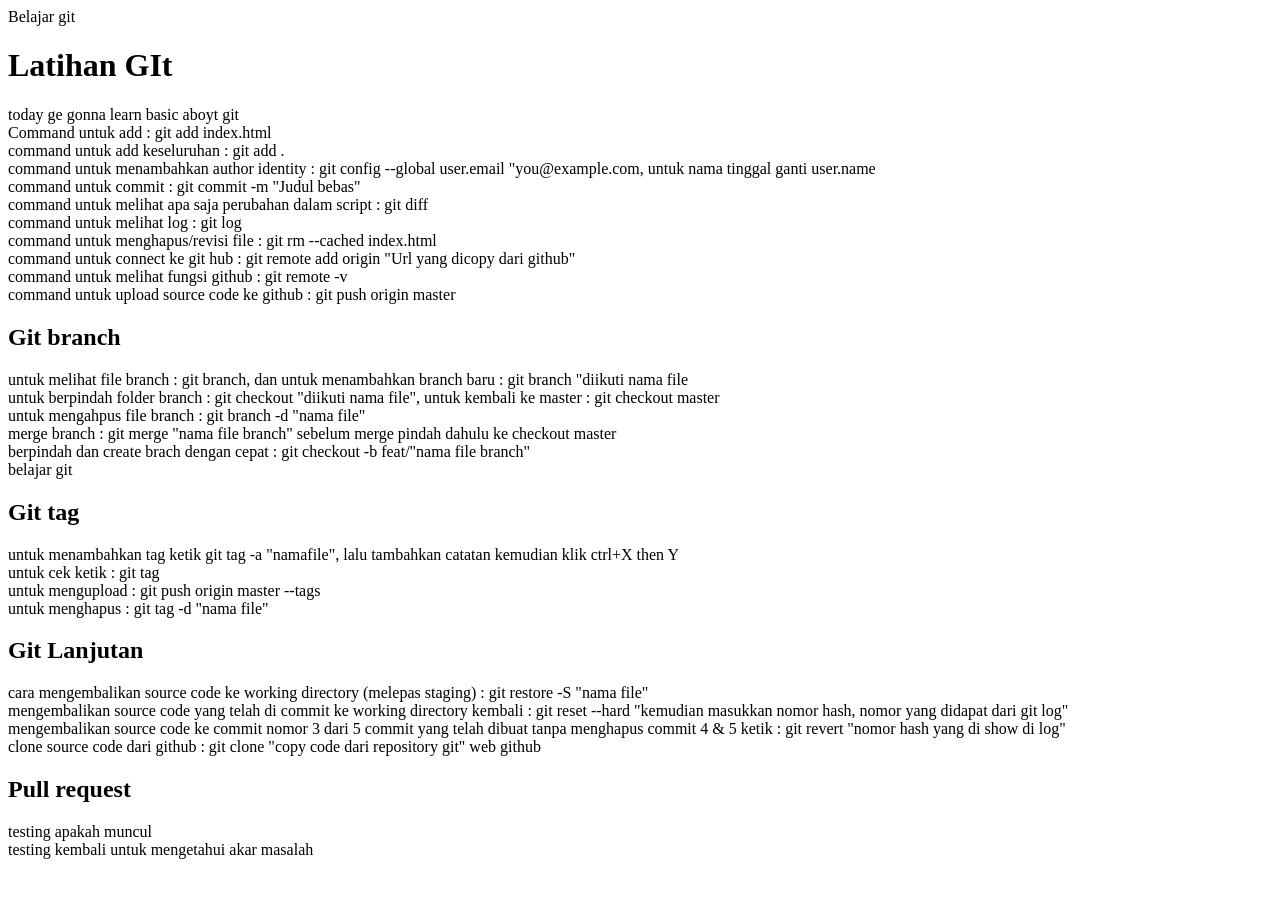
<file: index.html>
<!DOCTYPE html>
<html lang="en">
<head>
    <meta charset="UTF-8">
    <meta name="viewport" content="width=device-width, initial-scale=1.0">
    <title>Latihan Git</title>
</head>
<body>
    <header>Belajar git</header>
    <h1>Latihan GIt</h1>
        <div>today ge gonna learn basic aboyt git</div>
    <div> Command untuk add : git add index.html </div>
    <div> command untuk add keseluruhan : git add .</div>
    <div> command untuk menambahkan author identity : git config --global user.email "you@example.com, untuk nama tinggal ganti user.name </div>
    <div> command untuk commit : git commit -m "Judul bebas"</div>
    <div> command untuk melihat apa saja perubahan dalam script : git diff</div>
    <div> command untuk melihat log : git log</div>
    <div> command untuk menghapus/revisi file : git rm --cached index.html</div>
    <div> command untuk connect ke git hub : git remote add origin "Url yang dicopy dari github"</div>
    <div> command untuk melihat fungsi github : git remote -v</div>
    <div> command untuk upload source code ke github : git push origin master</div>

    <h2>Git branch</h2>
    <div> untuk melihat file branch : git branch, dan untuk menambahkan branch baru : git branch "diikuti nama file</div>
    <div> untuk berpindah folder branch : git checkout "diikuti nama file", untuk kembali ke master : git checkout master</div>
    <div>untuk mengahpus file branch : git branch -d "nama file"</div>
    <div>merge branch : git merge "nama file branch" sebelum merge pindah dahulu ke checkout master</div>
    <div>berpindah dan create brach dengan cepat : git checkout -b feat/"nama file branch"</div>
    <footer> belajar git </footer>

    <h2>Git tag</h2>
    <div>untuk menambahkan tag ketik git tag -a "namafile", lalu tambahkan catatan kemudian klik ctrl+X then Y</div>
    <div>untuk cek ketik : git tag</div>
    <div>untuk mengupload : git push origin master --tags</div>
    <div>untuk menghapus : git tag -d "nama file"</div>

    <h2>Git Lanjutan</h2>
    <div>cara mengembalikan source code ke working directory (melepas staging) : git restore -S "nama file" </div>
    <div>mengembalikan source code yang telah di commit ke working directory kembali : git reset --hard "kemudian masukkan nomor hash, nomor yang didapat dari git log"</div>
    <div>mengembalikan source code ke commit nomor 3 dari 5 commit yang telah dibuat tanpa menghapus commit 4 & 5 ketik : git revert "nomor hash yang di show di log"</div>
    <div>clone source code dari github : git clone "copy code dari repository git" web github</div>

    <h2>Pull request </h2>
    <div>testing apakah muncul</div>
    <div>testing kembali untuk mengetahui akar masalah</div>
</body>
</html>
</file>
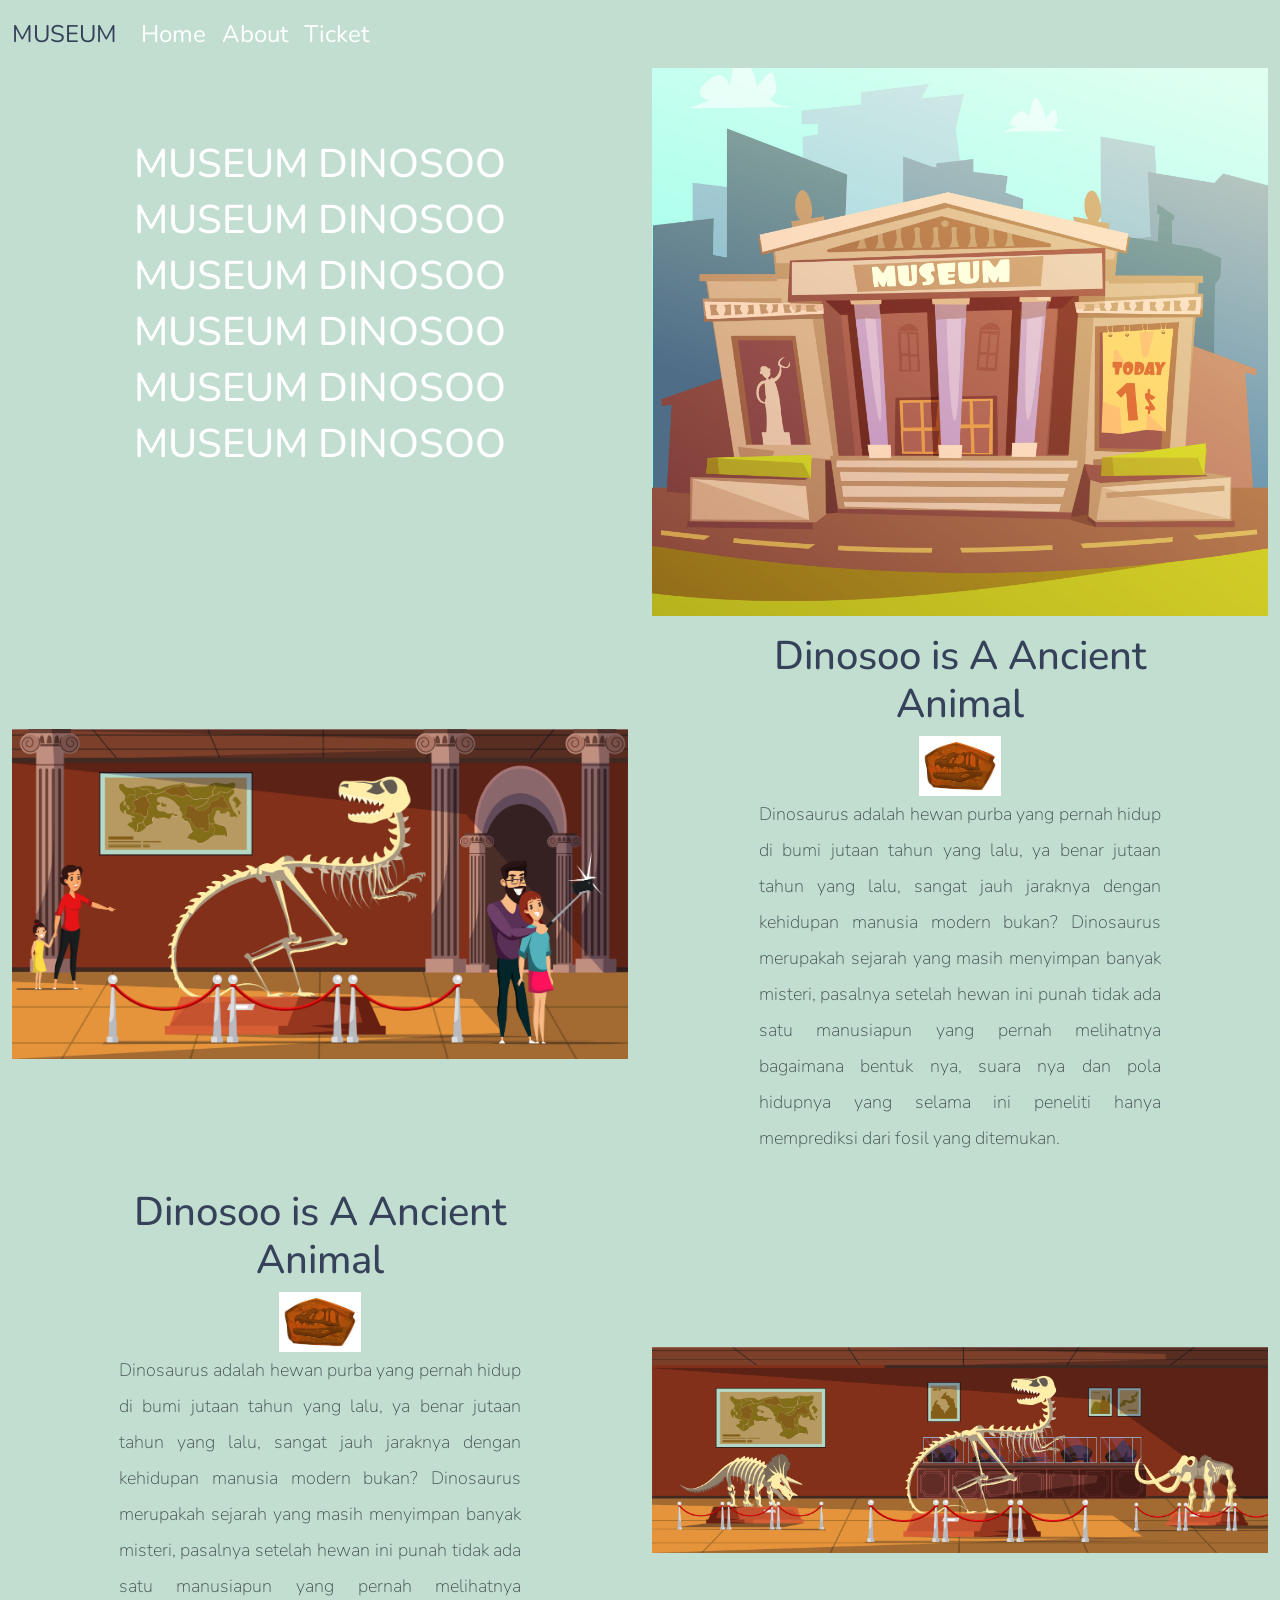
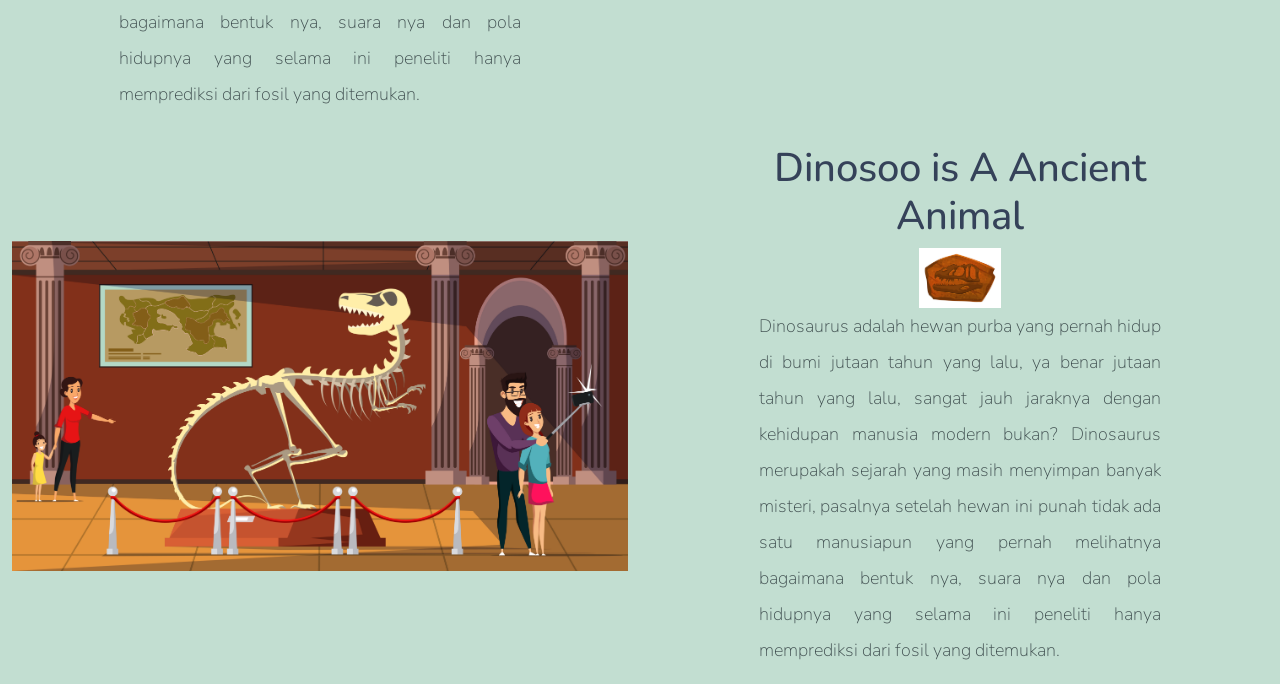
<file: Project Museum/index.html>
<!doctype html>
<html lang="en">
  <head>
    <meta charset="utf-8">
    <meta name="viewport" content="width=device-width, initial-scale=1">
    <title>Museum</title>
    <!-- font -->
    <link rel="preconnect" href="https://fonts.googleapis.com">
    <link rel="preconnect" href="https://fonts.gstatic.com" crossorigin>
    <link href="https://fonts.googleapis.com/css2?family=Nunito:ital,wght@0,200..1000;1,200..1000&display=swap" rel="stylesheet">
    <!-- bootstrap -->
    <link href="https://cdn.jsdelivr.net/npm/bootstrap@5.3.3/dist/css/bootstrap.min.css" rel="stylesheet" integrity="sha384-QWTKZyjpPEjISv5WaRU9OFeRpok6YctnYmDr5pNlyT2bRjXh0JMhjY6hW+ALEwIH" crossorigin="anonymous">
    <!-- link css -->
    <link rel="stylesheet" href="app.css">
</head>
  <body>
    <nav class="navbar fixed-top navbar-expand-lg " id="navbar">
        <div class="container-fluid">
          <a class="navbar-brand" href="#">MUSEUM</a>
          <button class="navbar-toggler" 
                    type="button" 
                    data-bs-toggle="collapse" 
                    data-bs-target="#navbarNavAltMarkup" aria-controls="navbarNavAltMarkup" 
                    aria-expanded="false" 
                    aria-label="Toggle navigation">
            <span class="navbar-toggler-icon"></span>
          </button>
          <div class="collapse navbar-collapse" id="navbarNavAltMarkup">
            <div class="navbar-nav">
              <a class="nav-link active" aria-current="page" href="#home">Home</a>
              <a class="nav-link" href="#about">About</a>
              <a class="nav-link" href="#ticket">Ticket</a>
            </div>
          </div>
        </div>
      </nav>

      <section class="container-fluid">
        <div class="row align-items-center content">
            <div class="col-lg-6 d-none d-lg-block">
                <div class="text-white text-center" id="title-head">
                    <h1>MUSEUM DINOSOO</h1>
                    <h1>MUSEUM DINOSOO</h1>
                    <h1>MUSEUM DINOSOO</h1>
                    <h1>MUSEUM DINOSOO</h1>
                    <h1>MUSEUM DINOSOO</h1>
                    <h1>MUSEUM DINOSOO</h1>
                </div>
            </div>
            <div class="col-lg-6">
                <img class="img-fluid" src="images/museum.jpg" alt="">
            </div>
        </div>

        <div class="row align-items-center content " id="home">
            <div class="col-md-6 order-2 md-order-1">
                <img class="img-fluid" src="images/dino1.jpg" alt="">
            </div>


            <div class="col-md-6 text-center order-1 order-md-2">
                <div class="row justify-content-center">
                    <div class="col-10 col-lg-8 blurb pt-3">
                        <h2>Dinosoo is A Ancient Animal</h2>
                    <img src="images/dine head.jpg" 
                        height="60" 
                        alt="" 
                        class="d-none d-lg-inline">
                    <p class="lead">
                        Dinosaurus adalah hewan purba yang pernah hidup di bumi jutaan tahun yang lalu, ya benar jutaan tahun yang lalu, sangat jauh jaraknya dengan kehidupan manusia modern bukan? Dinosaurus merupakah sejarah yang masih menyimpan banyak misteri, pasalnya setelah hewan ini punah tidak ada satu manusiapun yang pernah melihatnya bagaimana bentuk nya, suara nya dan pola hidupnya yang selama ini peneliti hanya memprediksi dari fosil yang ditemukan. 
                    </p>
                    </div>

                </div>
            </div>
        </div>

        <div class="row align-items-center content" id="about">
            <div class="col-md-6 order-2 md-order-1">
                <img class="img-fluid" src="images/dino2.jpg" alt="">
            </div>


            <div class="col-md-6 text-center ">
                <div class="row justify-content-center">
                    <div class="col-10 col-lg-8 blurb pt-3">
                        <h2>Dinosoo is A Ancient Animal</h2>
                    <img src="images/dine head.jpg" 
                        height="60" 
                        alt="" 
                        class="d-none d-lg-inline">
                    <p class="lead">
                        Dinosaurus adalah hewan purba yang pernah hidup di bumi jutaan tahun yang lalu, ya benar jutaan tahun yang lalu, sangat jauh jaraknya dengan kehidupan manusia modern bukan? Dinosaurus merupakah sejarah yang masih menyimpan banyak misteri, pasalnya setelah hewan ini punah tidak ada satu manusiapun yang pernah melihatnya bagaimana bentuk nya, suara nya dan pola hidupnya yang selama ini peneliti hanya memprediksi dari fosil yang ditemukan. 
                    </p>
                    </div>

                </div>
            </div>
        </div>

        <div class="row align-items-center content" id="ticket">
            <div class="col-md-6 order-2 md-order-1">
                <img class="img-fluid" src="images/dino1.jpg" alt="">
            </div>


            <div class="col-md-6 text-center order-1 order-md-2">
                <div class="row justify-content-center">
                    <div class="col-10 col-lg-8 blurb pt-3">
                        <h2>Dinosoo is A Ancient Animal</h2>
                    <img src="images/dine head.jpg" 
                        height="60" 
                        alt="" 
                        class="d-none d-lg-inline">
                    <p class="lead">
                        Dinosaurus adalah hewan purba yang pernah hidup di bumi jutaan tahun yang lalu, ya benar jutaan tahun yang lalu, sangat jauh jaraknya dengan kehidupan manusia modern bukan? Dinosaurus merupakah sejarah yang masih menyimpan banyak misteri, pasalnya setelah hewan ini punah tidak ada satu manusiapun yang pernah melihatnya bagaimana bentuk nya, suara nya dan pola hidupnya yang selama ini peneliti hanya memprediksi dari fosil yang ditemukan. 
                    </p>
                    </div>

                </div>
            </div>
        </div>
        
      </section>


    <script src="https://cdn.jsdelivr.net/npm/bootstrap@5.3.3/dist/js/bootstrap.bundle.min.js" integrity="sha384-YvpcrYf0tY3lHB60NNkmXc5s9fDVZLESaAA55NDzOxhy9GkcIdslK1eN7N6jIeHz" crossorigin="anonymous"></script>
    <script src="https://code.jquery.com/jquery-3.7.1.min.js" integrity="sha256-/JqT3SQfawRcv/BIHPThkBvs0OEvtFFmqPF/lYI/Cxo=" crossorigin="anonymous"></script>

    <script>
        $(function () {
            $(document).scroll(function () {
                let $nav = $('navbar')
                $nav.toggleClass('scrolled', $(this).scrollTop() > $nav.height());
            });
            
        });
    </script>
</body>
</html>
</file>
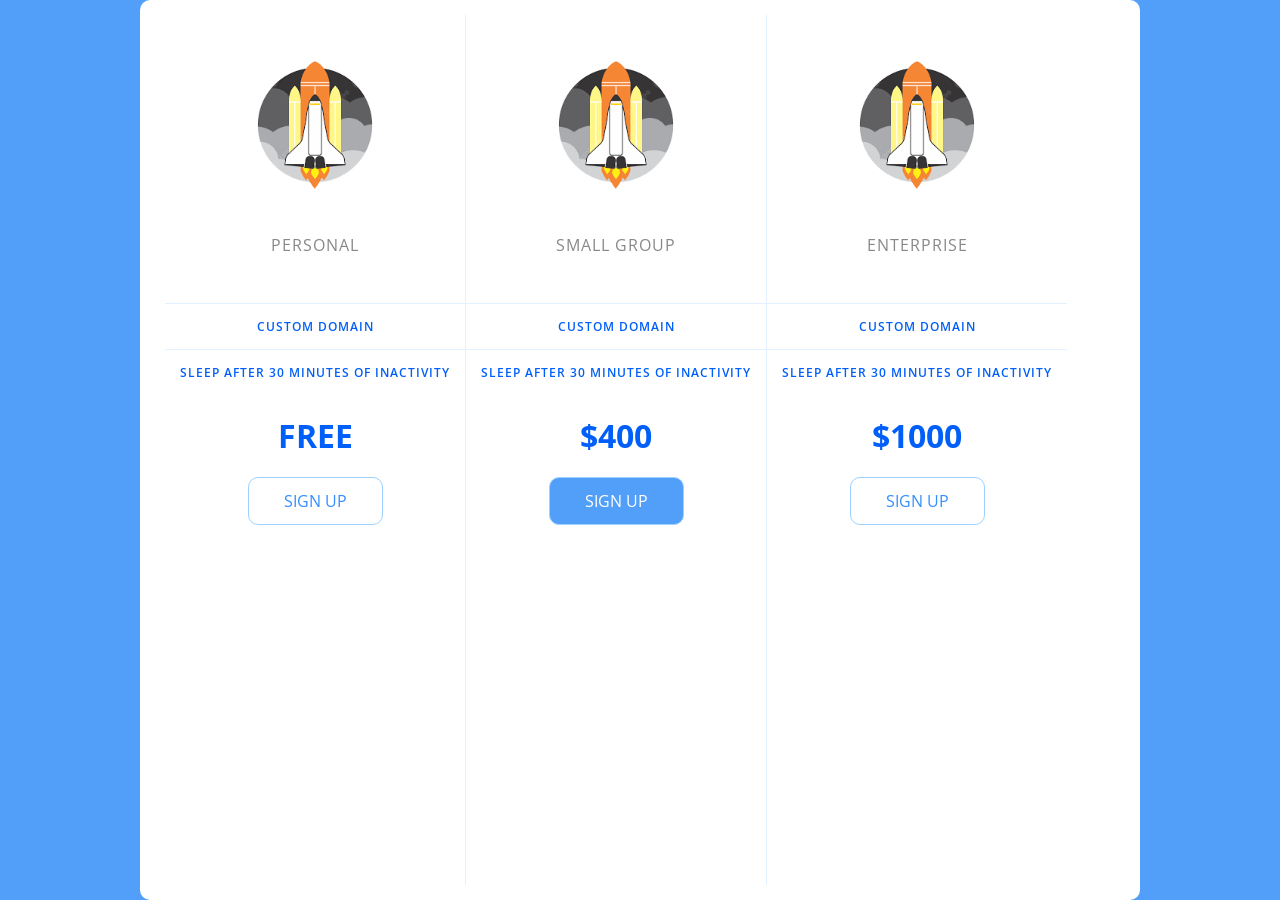
<file: assets/css/tabelpricing/index.html>
<!DOCTYPE html>
<html lang="en">
<head>
    <meta charset="UTF-8">
    <meta name="viewport" content="width=device-width, initial-scale=1.0">
    <title>Tabel Pricing</title>
    <link rel="stylesheet" 
    href="https://fonts.googleapis.com/css?family=Open+Sans:400,600,700">
    <link rel="stylesheet" href="icons/tabel.css">
</head>

<body>
    <div class="panel pricing-table">
         <div class="pricing-plan">
            <img src="icons/rocket.png" alt="" class="pricing-img">
            <h2 class="pricing-header">Personal</h2>
            <ul class="pricing-features">
                <li class="pricing-features-item">Custom Domain</li>
                <li class="pricing-features-item">Sleep after 30 minutes of inactivity</li>
            </ul>
            <span class="pricing-price">Free</span>
            <a href="#/" class="pricing-button">Sign Up</a>
         </div>

         
            <div class="pricing-plan">
               <img src="icons/rocket.png" alt="" class="pricing-img">
               <h2 class="pricing-header">Small group</h2>
               <ul class="pricing-features">
                   <li class="pricing-features-item">Custom Domain</li>
                   <li class="pricing-features-item">Sleep after 30 minutes of inactivity</li>
               </ul>
               <span class="pricing-price">$400</span>
               <a href="#/" class="pricing-button is-featured">Sign Up</a>
            </div>

        
            <div class="pricing-plan">
                   <img src="icons/rocket.png" alt="" class="pricing-img">
                   <h2 class="pricing-header">Enterprise</h2>
                   <ul class="pricing-features">
                       <li class="pricing-features-item">Custom Domain</li>
                       <li class="pricing-features-item">Sleep after 30 minutes of inactivity</li>
                   </ul>
                   <span class="pricing-price">$1000</span>
                   <a href="#/" class="pricing-button">Sign Up</a>
             </div>

    </div>
</body>
</html>
</file>
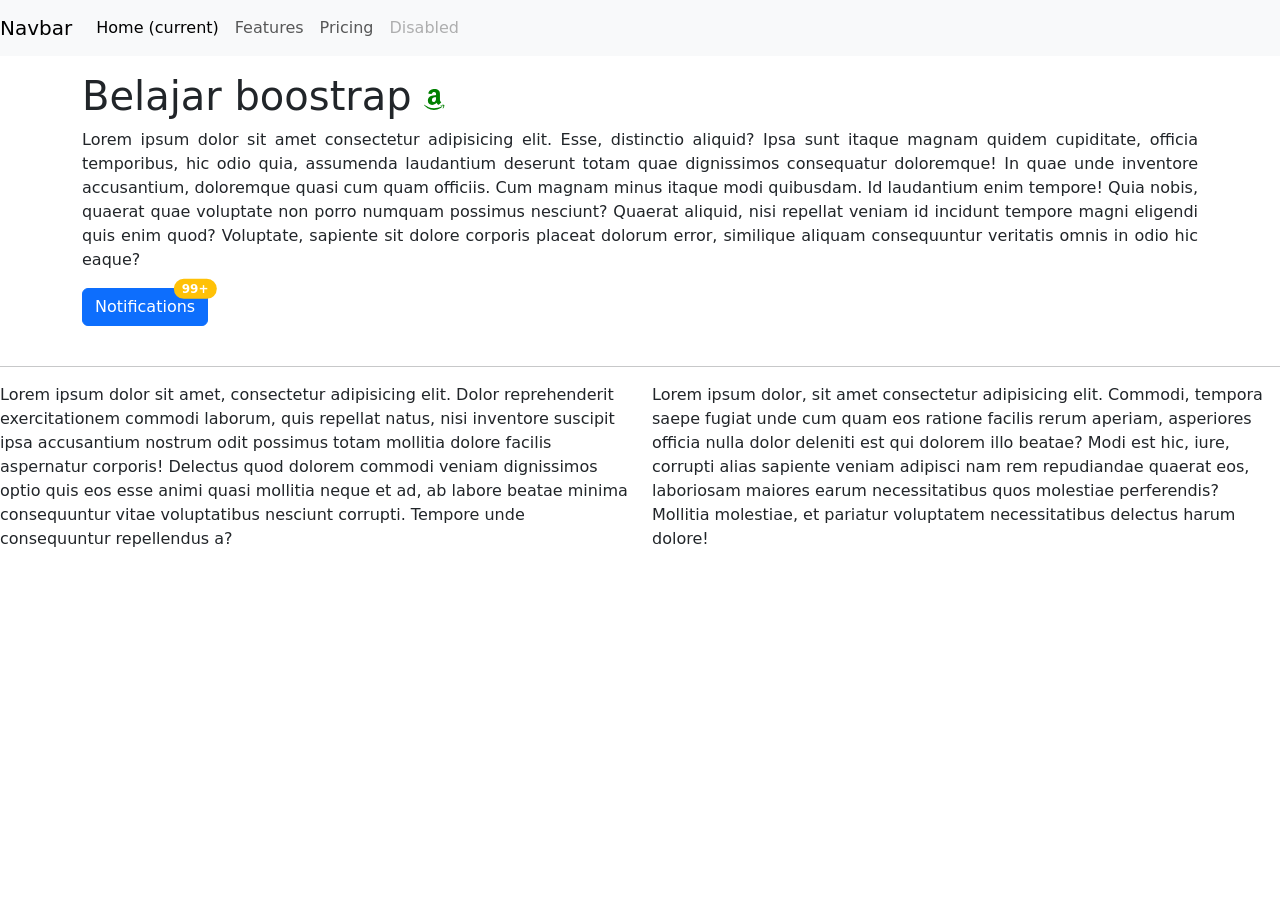
<file: assets/css/flexbox/Boostrap practice/index.html>
<!DOCTYPE html>
<html lang="en">
<head>
    <meta charset="UTF-8">
    <meta name="viewport" content="width=device-width, initial-scale=1.0">
    <title>Bootstrap practice</title>
    <link href="https://cdn.jsdelivr.net/npm/bootstrap@5.3.3/dist/css/bootstrap.min.css" rel="stylesheet" integrity="sha384-QWTKZyjpPEjISv5WaRU9OFeRpok6YctnYmDr5pNlyT2bRjXh0JMhjY6hW+ALEwIH" crossorigin="anonymous">
    <link rel="stylesheet" href="app.css">
    
</head>
<body>
    <nav class="navbar navbar-expand-lg navbar-light bg-light fixed-top">
        <a class="navbar-brand" href="#">Navbar</a>

        <!-- perhatikan disini "bs" tidak dituliskan di web bootstrap -->
        <button class="navbar-toggler" 
                type="button" 
                data-bs-toggle="collapse"  
                data-bs-target="#navbarNavAltMarkup" 
                aria-controls="navbarNavAltMarkup" 
                aria-expanded="false" 
                aria-label="Toggle navigation">
          <span class="navbar-toggler-icon"></span>
        </button>

        <div class="collapse navbar-collapse" id="navbarNavAltMarkup">
          <div class="navbar-nav">
            <a class="nav-item nav-link active" href="#">Home <span class="sr-only">(current)</span></a>
            <a class="nav-item nav-link" href="#">Features</a>
            <a class="nav-item nav-link" href="#">Pricing</a>
            <a class="nav-item nav-link disabled" href="#">Disabled</a>
          </div>
        </div>
      </nav>

      <!-- untuk test efek "fixed-top" pada navbar -->
      <!-- <div>
        <p>lorem*100</p>
      </div> -->

    <div class="container">
        <br>
        <br>
        <br>
    <h1>Belajar boostrap <svg xmlns="http://www.w3.org/2000/svg" 
        width="21" 
        height="21" 
        fill="green" 
        class="bi bi-amazon" 
        viewBox="0 0 16 16">
        <path d="M10.813 11.968c.157.083.36.074.5-.05l.005.005a90 90 0 0 1 1.623-1.405c.173-.143.143-.372.006-.563l-.125-.17c-.345-.465-.673-.906-.673-1.791v-3.3l.001-.335c.008-1.265.014-2.421-.933-3.305C10.404.274 9.06 0 8.03 0 6.017 0 3.77.75 3.296 3.24c-.047.264.143.404.316.443l2.054.22c.19-.009.33-.196.366-.387.176-.857.896-1.271 1.703-1.271.435 0 .929.16 1.188.55.264.39.26.91.257 1.376v.432q-.3.033-.621.065c-1.113.114-2.397.246-3.36.67C3.873 5.91 2.94 7.08 2.94 8.798c0 2.2 1.387 3.298 3.168 3.298 1.506 0 2.328-.354 3.489-1.54l.167.246c.274.405.456.675 1.047 1.166ZM6.03 8.431C6.03 6.627 7.647 6.3 9.177 6.3v.57c.001.776.002 1.434-.396 2.133-.336.595-.87.961-1.465.961-.812 0-1.286-.619-1.286-1.533M.435 12.174c2.629 1.603 6.698 4.084 13.183.997.28-.116.475.078.199.431C13.538 13.96 11.312 16 7.57 16 3.832 16 .968 13.446.094 12.386c-.24-.275.036-.4.199-.299z"/>
        <path d="M13.828 11.943c.567-.07 1.468-.027 1.645.204.135.176-.004.966-.233 1.533-.23.563-.572.961-.762 1.115s-.333.094-.23-.137c.105-.23.684-1.663.455-1.963-.213-.278-1.177-.177-1.625-.13l-.09.009q-.142.013-.233.024c-.193.021-.245.027-.274-.032-.074-.209.779-.556 1.347-.623"/>
      </svg></h1>
    <p>Lorem ipsum dolor sit amet consectetur adipisicing elit. Esse, distinctio aliquid? Ipsa sunt itaque magnam quidem cupiditate, officia temporibus, hic odio quia, assumenda laudantium deserunt totam quae dignissimos consequatur doloremque!
    In quae unde inventore accusantium, doloremque quasi cum quam officiis. Cum magnam minus itaque modi quibusdam. Id laudantium enim tempore! Quia nobis, quaerat quae voluptate non porro numquam possimus nesciunt?
    Quaerat aliquid, nisi repellat veniam id incidunt tempore magni eligendi quis enim quod? Voluptate, sapiente sit dolore corporis placeat dolorum error, similique aliquam consequuntur veritatis omnis in odio hic eaque?</p>
    <button type="button" class="btn btn-primary position-relative"> Notifications 
        <span class="position-absolute top-0 start -100 translate-middle badge rounded-pill bg-warning">99+</span>
        <span class="visually-hidden">unread massages</span>
      </button>
</div>

<br>
<hr>
<div class="row">
<div class="col-md-6">
    Lorem ipsum dolor sit amet, consectetur adipisicing elit. Dolor reprehenderit exercitationem commodi laborum, quis repellat natus, nisi inventore suscipit ipsa accusantium nostrum odit possimus totam mollitia dolore facilis aspernatur corporis!
    Delectus quod dolorem commodi veniam dignissimos optio quis eos esse animi quasi mollitia neque et ad, ab labore beatae minima consequuntur vitae voluptatibus nesciunt corrupti. Tempore unde consequuntur repellendus a?
</div>
<div class="col-md-6">
    Lorem ipsum dolor, sit amet consectetur adipisicing elit. Commodi, tempora saepe fugiat unde cum quam eos ratione facilis rerum aperiam, asperiores officia nulla dolor deleniti est qui dolorem illo beatae?
    Modi est hic, iure, corrupti alias sapiente veniam adipisci nam rem repudiandae quaerat eos, laboriosam maiores earum necessitatibus quos molestiae perferendis? Mollitia molestiae, et pariatur voluptatem necessitatibus delectus harum dolore!
</div>
</div>

<!-- <div class="row">
    <div class="col-xl-4"> <img src="https://img.freepik.com/free-vector/flat-rafting-illustration_52683-104747.jpg?t=st=1731081641~exp=1731085241~hmac=698563b705db9d845d4b3e307825ff485d1c7528866aa1833fb71447f56e5e37&w=740" alt="" class="img-fluid">
    
    </div>
    <div class="col-xl-4"> <img src="https://img.freepik.com/free-vector/flat-rafting-illustration_52683-104747.jpg?t=st=1731081641~exp=1731085241~hmac=698563b705db9d845d4b3e307825ff485d1c7528866aa1833fb71447f56e5e37&w=740" alt="" class="img-fluid"></div>
    <div class="col-xl-4"><img src="https://img.freepik.com/free-vector/flat-rafting-illustration_52683-104747.jpg?t=st=1731081641~exp=1731085241~hmac=698563b705db9d845d4b3e307825ff485d1c7528866aa1833fb71447f56e5e37&w=740" alt="" class="img-fluid"></div>
</div> -->

<script src="https://cdn.jsdelivr.net/npm/@popperjs/core@2.11.8/dist/umd/popper.min.js" integrity="sha384-I7E8VVD/ismYTF4hNIPjVp/Zjvgyol6VFvRkX/vR+Vc4jQkC+hVqc2pM8ODewa9r" crossorigin="anonymous"></script>
<script src="https://cdn.jsdelivr.net/npm/bootstrap@5.3.3/dist/js/bootstrap.min.js" integrity="sha384-0pUGZvbkm6XF6gxjEnlmuGrJXVbNuzT9qBBavbLwCsOGabYfZo0T0to5eqruptLy" crossorigin="anonymous"></script>
</body>
</html>
</file>
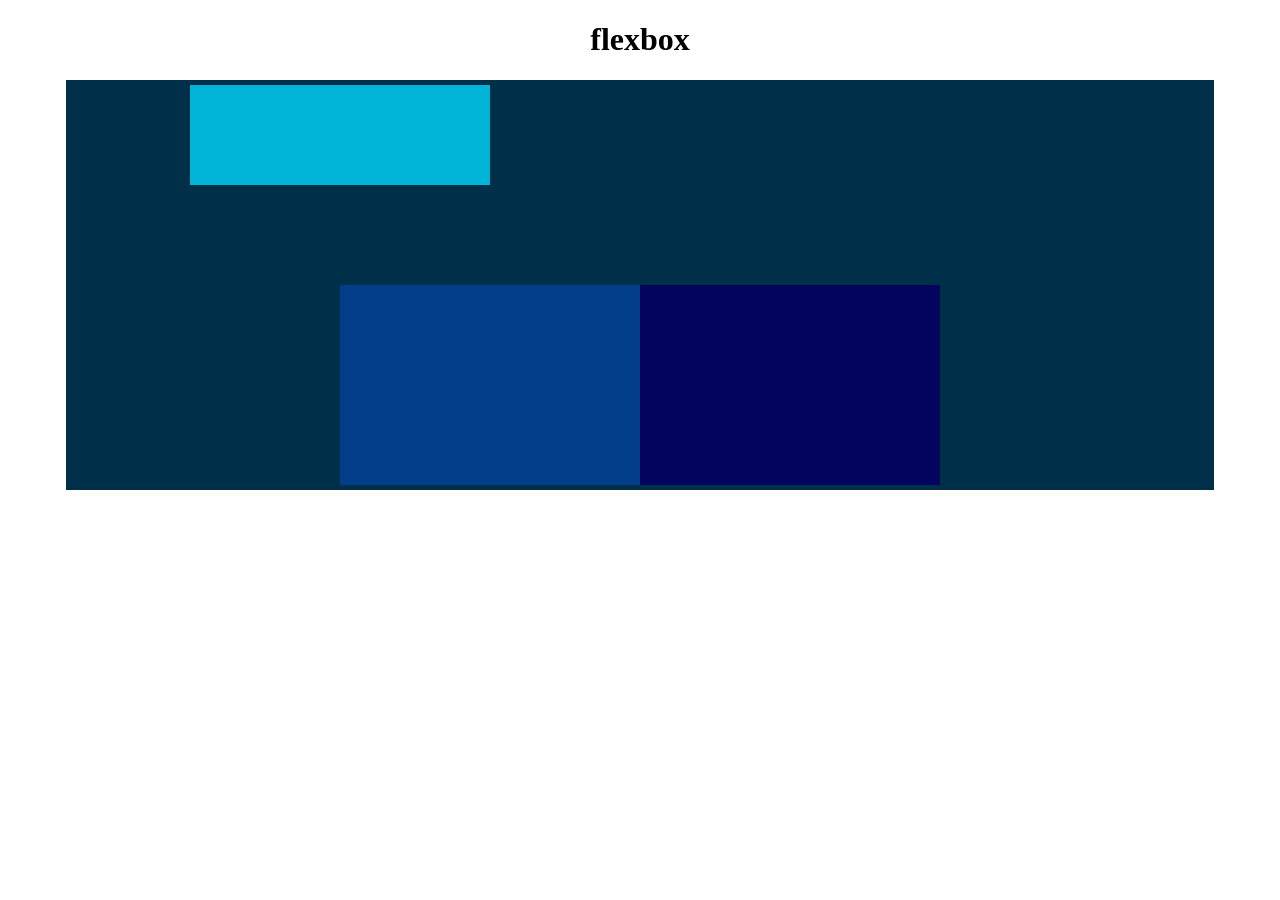
<file: assets/css/flexbox/index.html/index.html>
<!DOCTYPE html>
<html lang="en">
<head>
    <meta charset="UTF-8">
    <meta name="viewport" content="width=device-width, initial-scale=1.0">
    <title>Document</title>
    <link rel="stylesheet" href="flexbox.css">
</head>
<body>
    <h1>flexbox</h1>
    <section id="container">
        <div style="background-color: #00b4d8;  height : 100px"></div>
        <div style="background-color: #0096c7 height : 500px;"></div>
        <div style="background-color: #0077b6 height : 1000px;"></div>
        <div style="background-color: #023e8a; height"></div>
        <div style="background-color: #03045e;"></div>
    </section> 
</body>
</html>
</file>
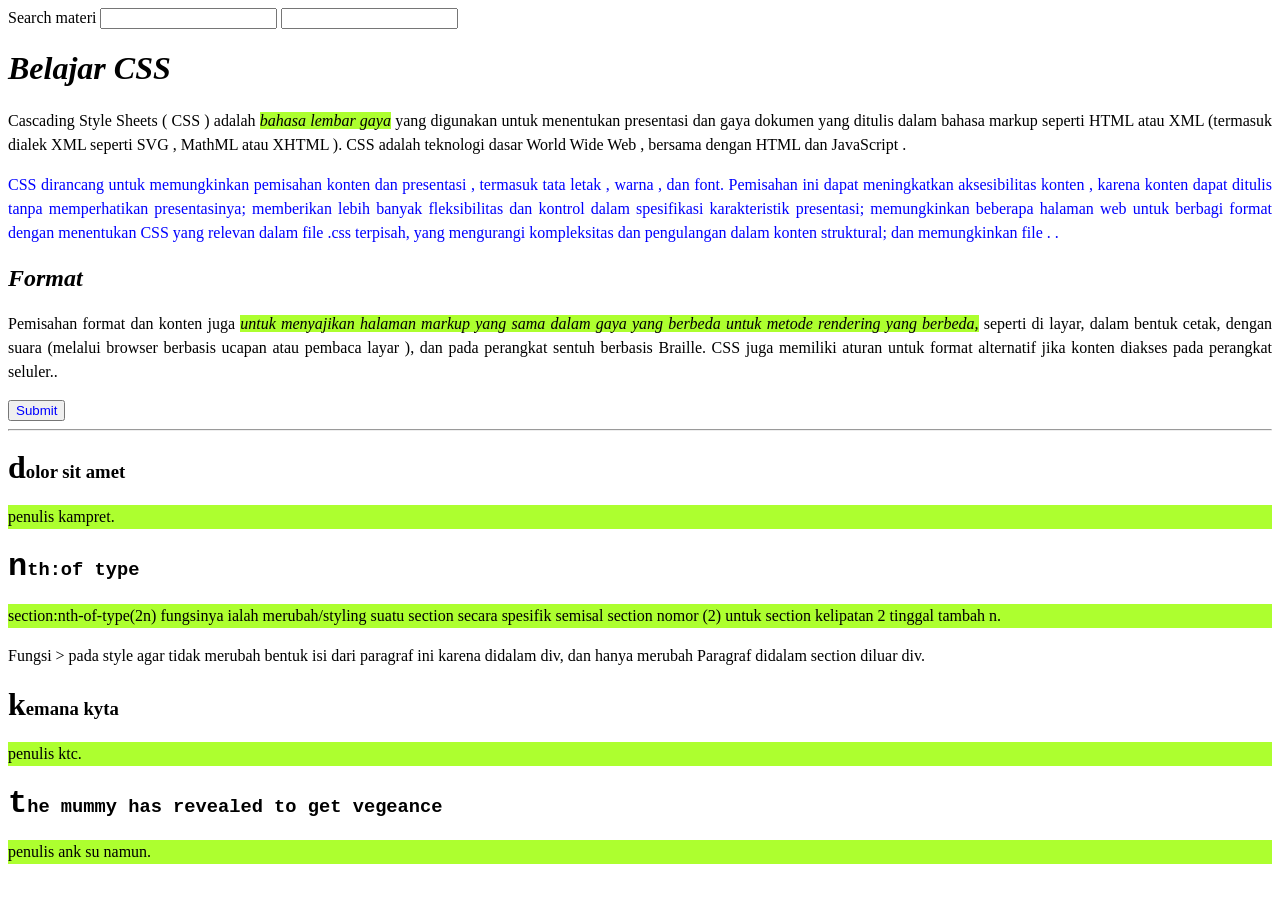
<file: belajarcss.html>
<!DOCTYPE html>
<html lang="en">
    <link rel="stylesheet" href="assets/css/app.css">
<head>
    <meta charset="UTF-8">
    <meta name="viewport" content="width=device-width, initial-scale=1.0">
    <title>Document</title>
    <style>
        section > p {
            color: black;
            background-color: greenyellow;
        }
        /* untuk mengubah text yang ditunjuk menjadi pointer dengan kriteria p dibawah section langsung */
        section > p:hover {
            cursor: pointer;
            text-decoration: underline;
        }
        section:nth-of-type(2n) {
            font-family: 'Courier New', Courier, monospace;
        }

        /* untuk mengubah bentuh tiap awalan huruf pada h3 */
        section h3::first-letter {
            font-size: xx-large;
        }
        /* Untuk menambahkan konten / simbol di tiap akhir p (paragraf) */
         p::after {
            content: ".";
         }

        button:hover {
            background-color: red;
        }
        
        input[type="text"]{
            color: blue;
        }
        input[type="password"] {
            color: greenyellow;
        }
    </style>
</head>
<body>
    <label for="cari">Search materi</label>
    <input type="text" name="cari" id="cari">
    <input type="password" name="" id="">

    <h1>Belajar CSS</h1>
    <p>Cascading Style Sheets ( CSS ) adalah <I class="mark">bahasa lembar gaya</I> yang digunakan untuk menentukan presentasi dan gaya dokumen yang ditulis dalam bahasa markup seperti HTML atau XML (termasuk dialek XML seperti SVG , MathML atau XHTML ). CSS adalah teknologi dasar World Wide Web , bersama dengan HTML dan JavaScript </p>

    <p id="kanina">CSS dirancang untuk memungkinkan pemisahan konten dan presentasi , termasuk tata letak , warna , dan font.  Pemisahan ini dapat meningkatkan aksesibilitas konten , karena konten dapat ditulis tanpa memperhatikan presentasinya; memberikan lebih banyak fleksibilitas dan kontrol dalam spesifikasi karakteristik presentasi; memungkinkan beberapa halaman web untuk berbagi format dengan menentukan CSS yang relevan dalam file .css terpisah, yang mengurangi kompleksitas dan pengulangan dalam konten struktural; dan memungkinkan file . </p>
<h2>Format</h2>
    <p>Pemisahan format dan konten juga <i class="mark">untuk menyajikan halaman markup yang sama dalam gaya yang berbeda untuk metode rendering yang berbeda,</i> seperti di layar, dalam bentuk cetak, dengan suara (melalui browser berbasis ucapan atau pembaca layar ), dan pada perangkat sentuh berbasis Braille. CSS juga memiliki aturan untuk format alternatif jika konten diakses pada perangkat seluler.</p>
    <button id="kanina">Submit</button>
    <br>
    <hr>


    <section>
        <h3>dolor sit amet</h3>
        <p>penulis kampret</p>
    </section>
    <section class="chappy">
        <h3>nth:of type</h3>
        <p>section:nth-of-type(2n) fungsinya ialah merubah/styling suatu section secara spesifik semisal section nomor (2) untuk section kelipatan 2 tinggal tambah n</p>
        <div>
            <p>Fungsi > pada style agar tidak merubah bentuk isi dari paragraf ini karena didalam div, dan hanya merubah Paragraf didalam section diluar div</p>
        </div>
    </section>
    <section>
        <h3>kemana kyta</h3>
        <p>penulis ktc</p>
    </section>
    <section>
        <h3>the mummy has revealed to get vegeance</h3>
        <p>penulis ank su namun</p>
    </section>
</body>
</html>
</file>
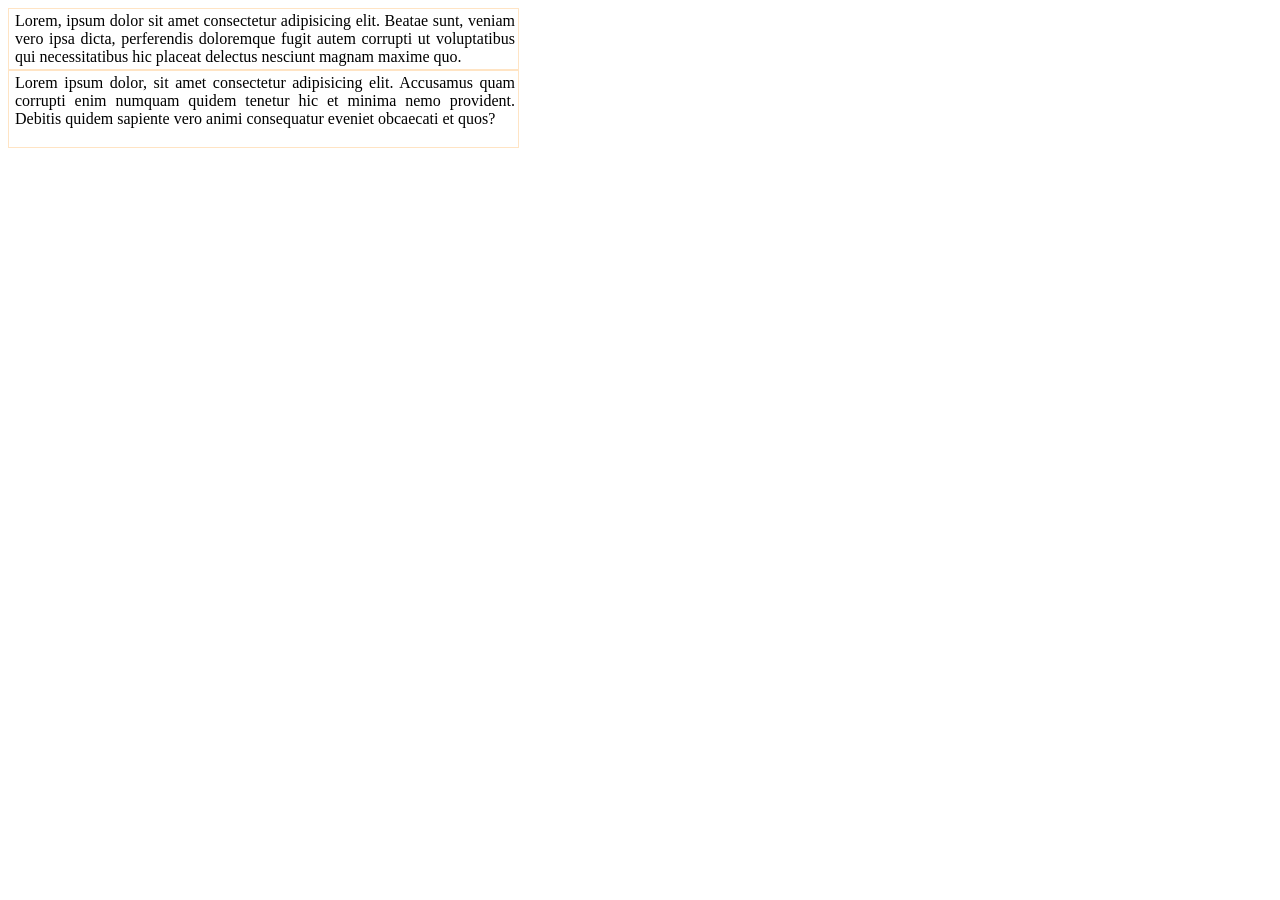
<file: box.html>
<!DOCTYPE html>
<html lang="en">
<head>
    <meta charset="UTF-8">
    <meta name="viewport" content="width=device-width, initial-scale=1.0">
    <title>Box model</title>
    <link rel="stylesheet" href="box.css">
</head>
<body>
    <div>
        Lorem, ipsum dolor sit amet consectetur adipisicing elit. Beatae sunt, veniam vero ipsa dicta, perferendis doloremque fugit autem corrupti ut voluptatibus qui necessitatibus hic placeat delectus nesciunt magnam maxime quo.
    </div>
   
    <div>
        
        Lorem ipsum dolor, sit amet consectetur adipisicing elit. Accusamus quam corrupti enim numquam quidem tenetur hic et minima nemo provident. Debitis quidem sapiente vero animi consequatur eveniet obcaecati et quos? </p>
    </div>
</body>
</html>
</file>
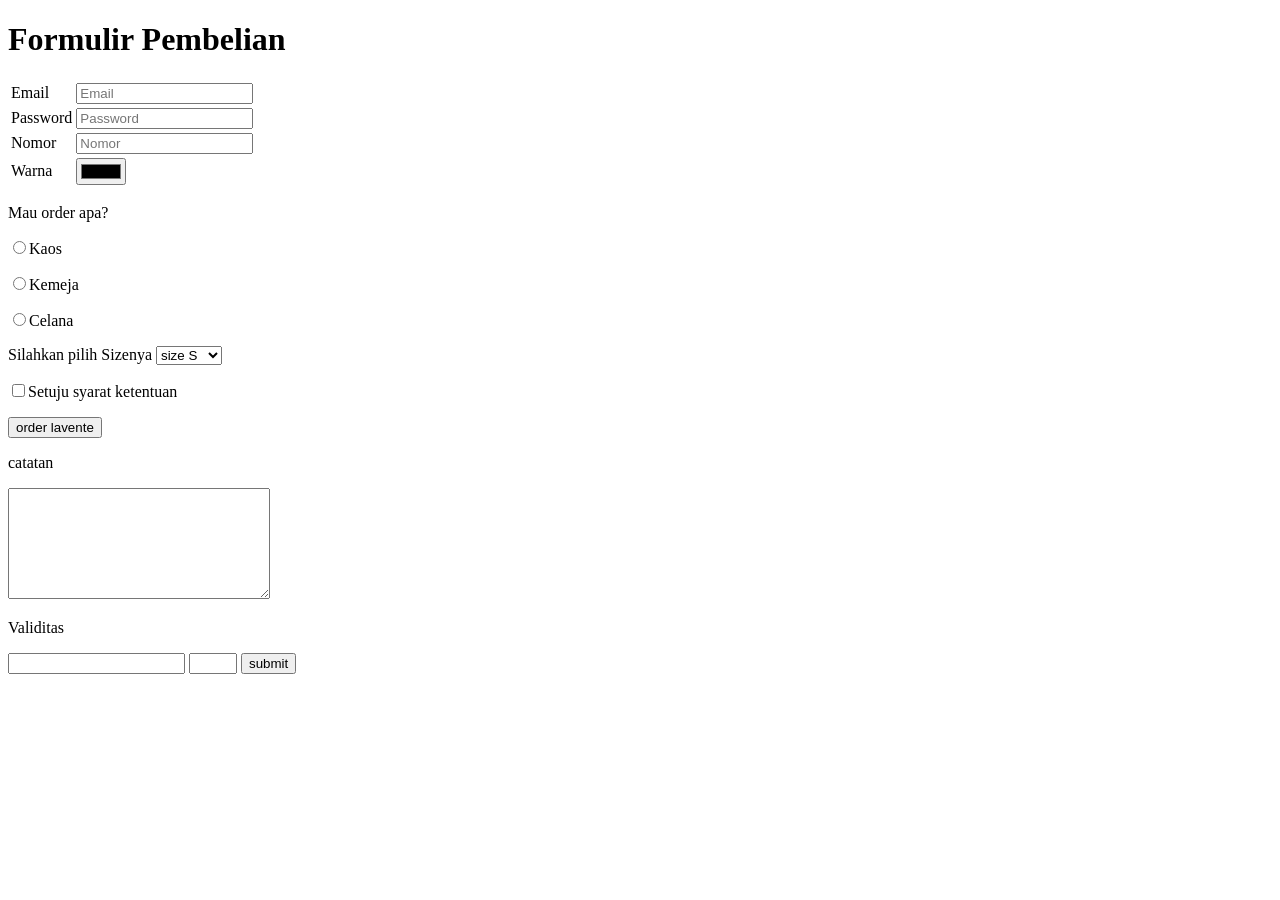
<file: form.html>
<!DOCTYPE html>
<html lang="en">
<head>
    <meta charset="UTF-8">
    <meta name="viewport" content="width=device-width, initial-scale=1.0">
    <title>Document</title>
</head>
<body>
    <h1>Formulir Pembelian</h1>
<form action="/order" method="get">
    <table>        
                <tr>
                    <td><label for="email">Email</label></td>
                    <td><input type="email" placeholder="Email" name="email" id="email"></td>
                </tr>
                
                <tr>
                    <td><label for="password">Password</label></td>
                    <td><input type="password" placeholder="Password" name="password" id="password"></td>
                </tr>
                <tr>
                    <td><label for="nomor">Nomor</label></td>
                    <td><input type="number" placeholder="Nomor" id="nomor" name="nomor"></td>
                </tr>
                <tr>
                <td><label for="color">Warna</label></td>
                <td><input type="color" placeholder="pilih warna" id="color"></td>
                
    </table>
   
    <div> 
        <p>Mau order apa?</p>
        <p><input type="radio" name="order" id="order" value="Kaos">Kaos</p>
        <p><input type="radio" name="order" id="order" value="Kemeja">Kemeja</p>
        <p><input type="radio" name="order" id="order" value="Celana">Celana</p>
      
    </div>
    <div>
        <label for="size">Silahkan pilih Sizenya</label>
        <select name="size" id="size">
            <option value="size S">size S</option>
            <option value="size M">size M</option>
            <option value="size L">size L</option>
            <option value="size XL">size XL</option>
        </select>
        <p><input type="checkbox" name="konfirmasi" id="" value="Setuju">Setuju syarat ketentuan</p>
        <button>order lavente</button>
    </div>
    <div>
        <p>catatan</p>
        <textarea name="catatan" id="catatan" cols="30" rows="7"></textarea>
    </div>
</form>

<form action="valid">
    <p>Validitas</p>
    <input type="text" name="validasi" id="" required minlength="3" maxlength="8">
    <input type="number" name="validasi" id="" required min="1" max="10">
<button>submit</button>
</form>

</body>
</html>
</file>
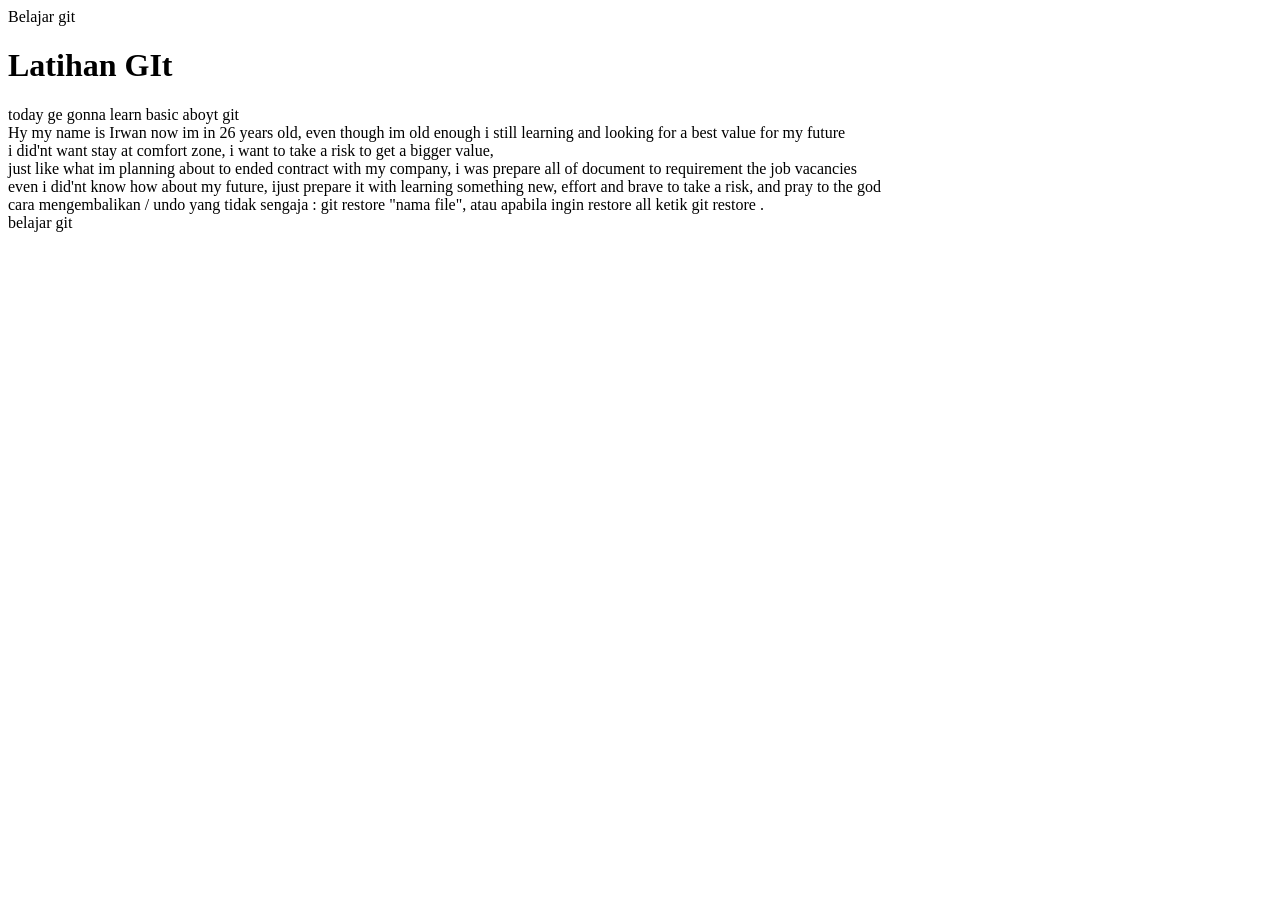
<file: tentang.html>
<!DOCTYPE html>
<html lang="en">
<head>
    <meta charset="UTF-8">
    <meta name="viewport" content="width=device-width, initial-scale=1.0">
    <title>Latihan Git</title>
</head>
<body>
    <header>Belajar git</header>
    <h1>Latihan GIt</h1>
        <div>today ge gonna learn basic aboyt git</div>
    <div> Hy my name is Irwan now im in 26 years old, even though im old enough i still learning and looking for a best value for my future</div>
    <div>i did'nt want stay at comfort zone, i want to take a risk to get a bigger value, </div>
  <div>just like what im planning about to ended contract with my company, i was prepare all of document to requirement the job vacancies</div>
<div> even i did'nt know how about my future, ijust prepare it with learning something new, effort and brave to take a risk, and pray to the god</div>  
<div> cara mengembalikan / undo yang tidak sengaja : git restore "nama file", atau apabila ingin restore all ketik git restore .</div>

    <footer> belajar git </footer>
</body>
</html>
</file>
<file: Project Museum/app.css>
body {
    background: #c2ded1;
    font-family: 'nunito', sans-serif;
}

#navbar {
    font-size: 1.5rem;
    font-weight: 100px;
    background-color: #c2ded1;
}

#navbar .nav-link {
    color: white;
}

#navbar .nav-link:hover{
    color: #354259;
}

#navbar .navbar-brand {
    color: #354259;
    font-size: 1.5rem;
}

#title-head {
    font-weight: 100px;
    font-size: 4rem;
}

.blurb h2 {
    font-size: 2.5rem;
    font-weight: 100px;
    color: #354259;
}

.blurb p {
    font-size: 1.125rem;
    color: #3f4e4f;
    font-weight: 100;
    line-height: 2;
    text-align: justify;
}

.content {
    margin-top: 100;
    margin-bottom: 100;
}

@media (max-width: 1200px) {
    #title-head h1 {
        font-size: 3rem;
        font-weight: 100px;
    }
}
</file>
<file: assets/css/tabelpricing/icons/tabel.css>
/* http://meyerweb.com/eric/tools/css/reset/ 
   v2.0 | 20110126
   License: none (public domain)
*/

html, body, div, span, applet, object, iframe,
h1, h2, h3, h4, h5, h6, p, blockquote, pre,
a, abbr, acronym, address, big, cite, code,
del, dfn, em, img, ins, kbd, q, s, samp,
small, strike, strong, sub, sup, tt, var,
b, u, i, center,
dl, dt, dd, ol, ul, li,
fieldset, form, label, legend,
table, caption, tbody, tfoot, thead, tr, th, td,
article, aside, canvas, details, embed, 
figure, figcaption, footer, header, hgroup, 
menu, nav, output, ruby, section, summary,
time, mark, audio, video {
	margin: 0;
	padding: 0;
	border: 0;
	font-size: 100%;
	font: inherit;
	vertical-align: baseline;
}
/* HTML5 display-role reset for older browsers */
article, aside, details, figcaption, figure, 
footer, header, hgroup, menu, nav, section {
	display: block;
}
body {
	line-height: 1;
}
ol, ul {
	list-style: none;
}
blockquote, q {
	quotes: none;
}
blockquote:before, blockquote:after,
q:before, q:after {
	content: '';
	content: none;
}
table {
	border-collapse: collapse;
	border-spacing: 0;
}

html {
    box-sizing: border-box;
    font-family: 'Open Sans', sans-serif;
}

body {
    background-color: #529ffa;
    display: flex;
    justify-content: center;
    min-height: 100vh;
}

.panel {
    background-color: white;
    border-radius: 10px;
    padding: 15px 25px;
    width: 900%;
    max-width: 950px;
    display: flex;
    flex-direction: column;
    text-align: center;
    text-transform: uppercase;   
}

.pricing-plan {
    border-bottom: 1px solid #e1f1ff;
}

.pricing-plan:last-child {
    border-bottom: none;
}

.pricing-img {
    margin-bottom: 25px;
    max-width: 100%;
}

.pricing-header {
    color: #888;
    font-weight: 600px;
    letter-spacing: 1px;
}

.pricing-features{
    margin: 50px 0 25px;
    color: #015ff9;
}

.pricing-features-item{
    font-weight: 600;
    letter-spacing: 1px;
    font-size: 12px;
    line-height: 15px;
    padding: 15px;
    border-top: 1px solid #e1f1ff;
}

.pricing-features-item :last-child{
    border-bottom: 1px solid #e1f1ff;
}



.pricing-price {
    display: block;
    font-weight: 700;
    font-size: 32px;
    color: #015ff9;
}

.pricing-button {
    border: 1px solid #9dd1ff;
    border-radius: 10px;
    color: #348efe;
    display: inline-block;
    padding: 15px 35px;
    text-decoration: none;
    margin: 25px 0;
}

.pricing-button:hover,
.pricing-button :focus {
    background-color: #e1f1ff;
}

.pricing-button.is-featured{
    border: 1px solid #9dd1ff;
    background-color: #529ffa;
    border-radius: 10px;
    color: white;
    display: inline-block;
    padding: 15px 35px;
    text-decoration: none;
    margin: 25px 0;
}

.pricing-button.is-featured:hover,
.pricing-button.is-featured:focus {
    background-color: #9dd1ff;
}

.pricing-img{
    width: 170px;
}

@media  (min-width: 900px){
    .panel {
        flex-direction: row;
    }   
    .pricing-plan {
        border-bottom: none;
        border-right: 1px solid #e1f1ff;
        padding: 25px 0;
    }
    .pricing-plan:last-child {

        border-right: none;
    }
}
</file>
<file: assets/css/flexbox/Boostrap practice/app.css>
p {
    text-align: justify;
}
</file>
<file: assets/css/flexbox/index.html/flexbox.css>
h1 {
    text-align: center;
}

#container {
    background-color: #003049;
    width: 90%;
    /* height: 500px; */
    margin: 0 auto;
    border: 5px solid #003049;
    display: flex;
    flex-direction: row ;
    justify-content: space-around;
    flex-wrap: wrap;
    flex-direction: row;
    justify-content: center;
    align-items: flex-start;
    /* align-content: start; */

} 

#container div {
    width: 200px;
    height: 200px;
    flex-basis: 300px;
}

div:nth-of-type(3) { 
    flex-shrink: 2;
}
/* div:nth-of-type(1) { 
flex-shrink: 2;
} */
/* div:nth-of-type(1) {
    align-self: flex-end 
} */
</file>
<file: assets/css/app.css>
h1, h2 {
    font-style: oblique;
    color: black; 
    text-align: start; 
    text-decoration:
}
p {
    text-align: justify;
    font-size: medium;
    font-family: Georgia, 'Times New Roman', Times, serif;
    line-height: 1.5;
    
}

/* # digunakan untuk selector ID
   . digunakan untuk selector class */
#kanina{
    color: blue;
}

.mark {
    background-color: greenyellow;
}
</file>
<file: box.css>
div {
    width: 500px;
    border: 1px solid black;  */
    padding: 10px; */
    margin: 20px;
}

div {
    border-style: solid;
    border-color: bisque;
  
}

div {
    padding-left: 6px;
    padding-top: 3px;
    padding-right: 3px;
    padding-bottom: 3px;
}

div {
    text-align: justify;
}
</file>
